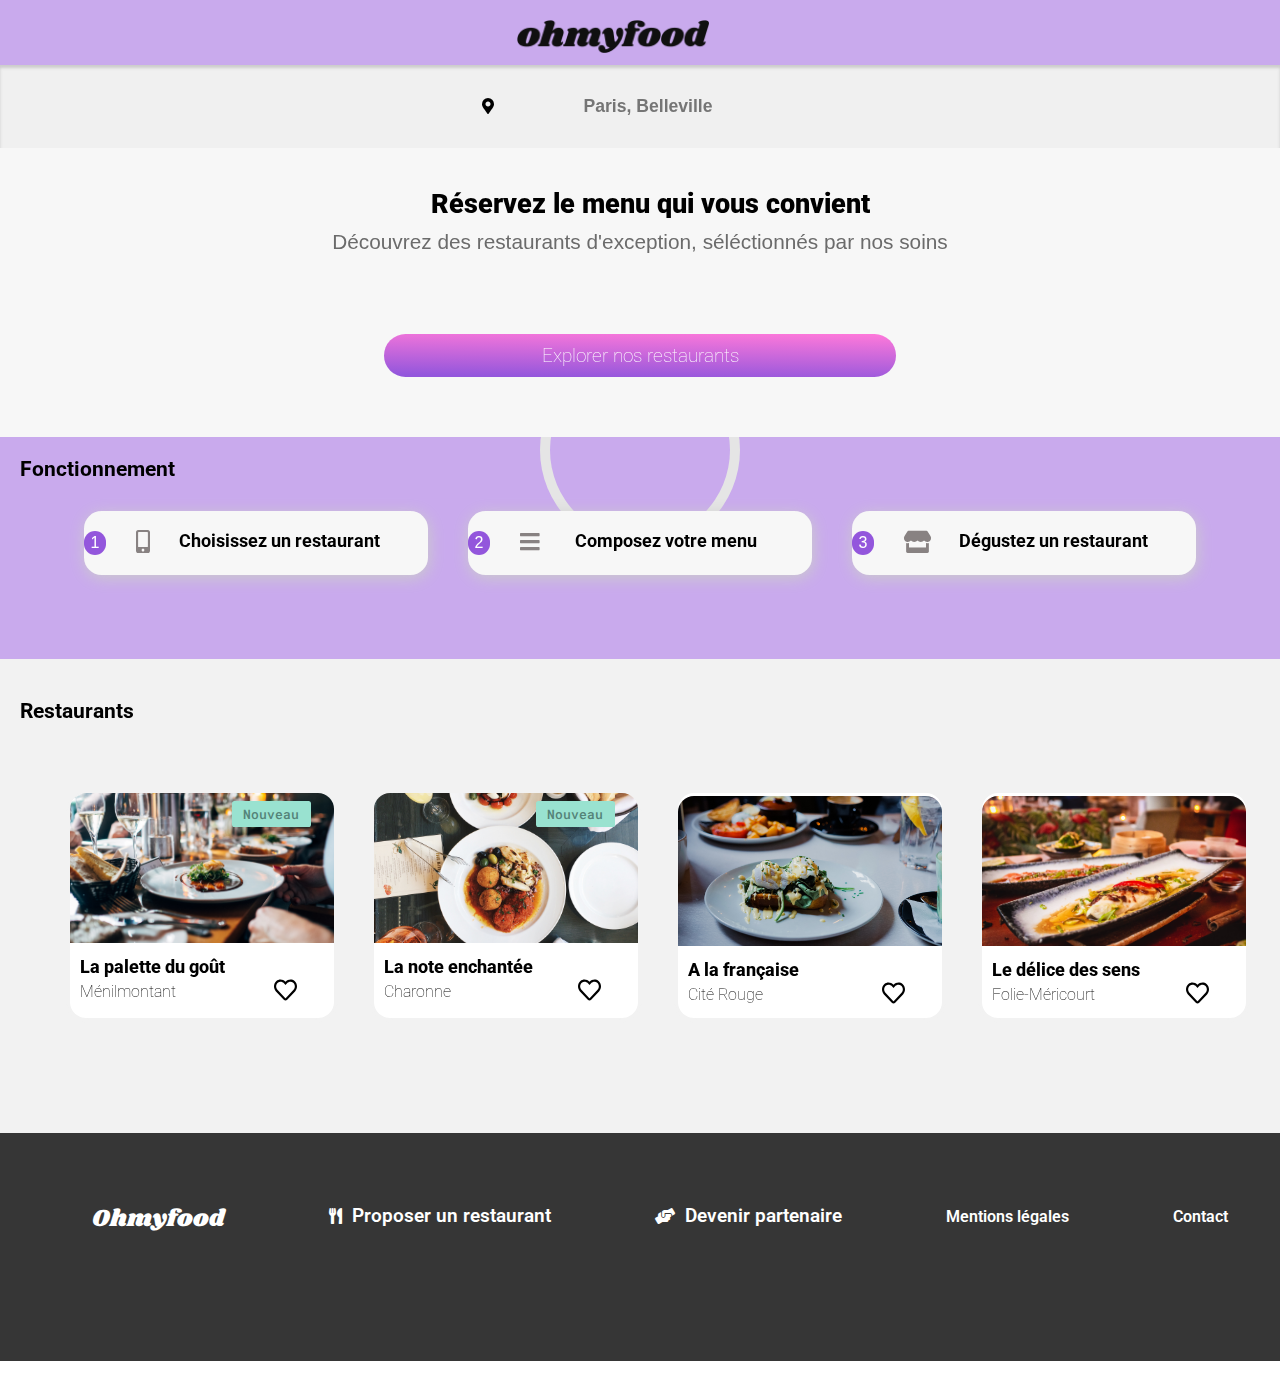
<file: index.html>
<!DOCTYPE html>
<html lang="fr">
<head>
    <meta charset="utf-8">
    <link rel="stylesheet" type="text/css" href="assets/styles/style.css">
    <link rel="stylesheet" href="https://cdnjs.cloudflare.com/ajax/libs/font-awesome/5.9.0/css/all.min.css">
    <link rel="preconnect" href="https://fonts.googleapis.com">
    <link rel="preconnect" href="https://fonts.gstatic.com" crossorigin>
    <meta name="viewport" content="width=device-width,initial-scale=1.0">
    <link href="https://fonts.googleapis.com/css2?family=Roboto+Mono:ital,wght@0,100;0,200;0,300;0,400;0,500;0,600;0,700;1,100;1,200;1,300;1,400;1,500;1,600;1,700&display=swap" rel="stylesheet">
    <link rel="preconnect" href="https://fonts.googleapis.com">
    <link rel="preconnect" href="https://fonts.gstatic.com" crossorigin>
    <link rel="preconnect" href="https://fonts.googleapis.com">
<link rel="preconnect" href="https://fonts.gstatic.com" crossorigin>
<link href="https://fonts.googleapis.com/css2?family=Roboto+Mono:ital,wght@0,100;0,200;0,300;0,400;0,500;0,600;0,700;1,100;1,200;1,300;1,400;1,500;1,600;1,700&family=Roboto:wght@400;700&family=Shrikhand&display=swap" rel="stylesheet">
<title>Page d'acceuil - Réservez le menu qui vous convient</title>
</head>

<body>
    <div class="loader"><div class="spin"></div></div>
    <div class="container">
        <header>
            <a href="index.html"><img id="logo" src="assets/img/logo/ohmyfood.png" alt="logo"></a>
            <form id="localisation">
                <i class="fa fa-map-marker-alt" aria-hidden="true"></i>
                <input class="localisation" name="saisie" type="text" placeholder="Paris, Belleville">
            </form>
        </header>

        <main>
            <section class="section-header">
                <h2>Réservez le menu qui vous convient</h2>
                    <h3>Découvrez des restaurants d'exception, séléctionnés par nos soins</h3>
            <div id="search">
                    <p class="button"><a href="#section-main">Explorer nos restaurants</a></p>

            </div>
            </section>
            <aside>
                        <h4>Fonctionnement</h4>
                <div id="container-etape">
                    <ol>
                        <li><i class="fas fa-mobile-alt"></i><a href="#section-main">Choisissez un restaurant</a></li>
                        <li><i class="fas fa-bars"></i><a href="#">Composez votre menu</a></li>
                        <li><i class="fas fa-store"></i><a href="#">Dégustez un restaurant</a></li>
                    </ol>
                </div>
            </aside>
            <section id="section-main">
                        <h4>Restaurants</h4>
                        <div class="contain-art">
                    <article>
                        <figure>
                            <a href="pages/la-palette-du-gout.html">
                                <img class="resto" src="assets/img/restaurants/la-palette-du-gout.jpg" alt="Restaurant-La palette du goût">
                            </a>
                            <figcaption>
                                    <a href="pages/la-palette-du-gout.html">
                                        <h5>La palette du goût</h5>
                                    </a>
                                    <div class="bloc">
                                        <p>Ménilmontant</p>
                                        <img class="heart-regular" src="assets/img/heart-regular.svg" alt="heart-regular">
                                        <img class="heart-solid" src="assets/img/heart-solid.svg" alt="heart-solid">
                                    </div>
                            </figcaption>
                        </figure>
                        <p class="new">Nouveau</p>
                    </article>
                    <article>
                        <figure>
                            <a href="pages/la-note-enchantee.html">
                                <img class="resto" src="assets/img/restaurants/la-note-enchantee.jpg" alt="Restaurant-La note enchantée">
                            </a>
                                <figcaption>
                                    <a href="pages/la-note-enchantee.html">
                                        <h5>La note enchantée</h5>
                                    </a>
                                    <div class="bloc">
                                        <p>Charonne</p>
                                        <img class="heart-regular" src="assets/img/heart-regular.svg" alt="heart-regular">
                                        <img class="heart-solid" src="assets/img/heart-solid.svg" alt="heart-solid">
                                    </div>
                                </figcaption>

                        </figure>
                        <p class="new">Nouveau</p>
                    </article>
                    <article>
                        <figure>
                        <a href="pages/a-la-francaise.html">
                            <img class="resto" src="assets/img/restaurants/a-la-francaise.jpg" alt="restaurant-A la française">
                        </a>
                            <figcaption>
                                <a href="pages/a-la-francaise.html">
                                    <h5>A la française</h5>
                                </a>
                                <div class="bloc">
                                    <p>Cité Rouge</p>
                                    <img class="heart-regular" src="assets/img/heart-regular.svg" alt="heart-regular">
                                    <img class="heart-solid" src="assets/img/heart-solid.svg" alt="heart-solid">
                                </div>
                        </figcaption>
                        </figure>
                    </article>
                    <article>
                    <figure>
                        <a href="pages/le-delice-des-sens.html">
                            <img class="resto" src="assets/img/restaurants/le-delice-des-sens.jpg" alt="restaurant-Le délice des sens">
                        </a>
                            <figcaption>
                                <a href="pages/le-delice-des-sens.html">
                                    <h5>Le délice des sens</h5>
                                </a>
                                <div class="bloc">
                                    <p>Folie-Méricourt</p>
                                    <img class="heart-regular" src="assets/img/heart-regular.svg" alt="heart-regular">
                                    <img class="heart-solid" src="assets/img/heart-solid.svg" alt="heart-solid">
                                </div>
                            </figcaption>
                    </figure>
                </article>
                </div>
            </section>
        </main>
        <footer class="footer_acceuil">
            <nav class="menu">
                <ul>
                    <li>
                        <a class="ohmyfood" href="index.html"><h1>Ohmyfood</h1></a>
                    </li>
                    <li><i class="fas fa-utensils"><a href="#section-main">Proposer un restaurant</a></i></li>
                    <li><i class="fas fa-hands-helping"><a href="#">Devenir partenaire</a></i></li>
                    <li><a class="mention" href="#">Mentions légales</a></li>
                    <li><a class="contact" href="mailto:contact@ohmyfood.com?subject=Questions">Contact</a></li>
                </ul>
            </nav>
        </footer>
    </div>
    
</body>

</html>
</file>
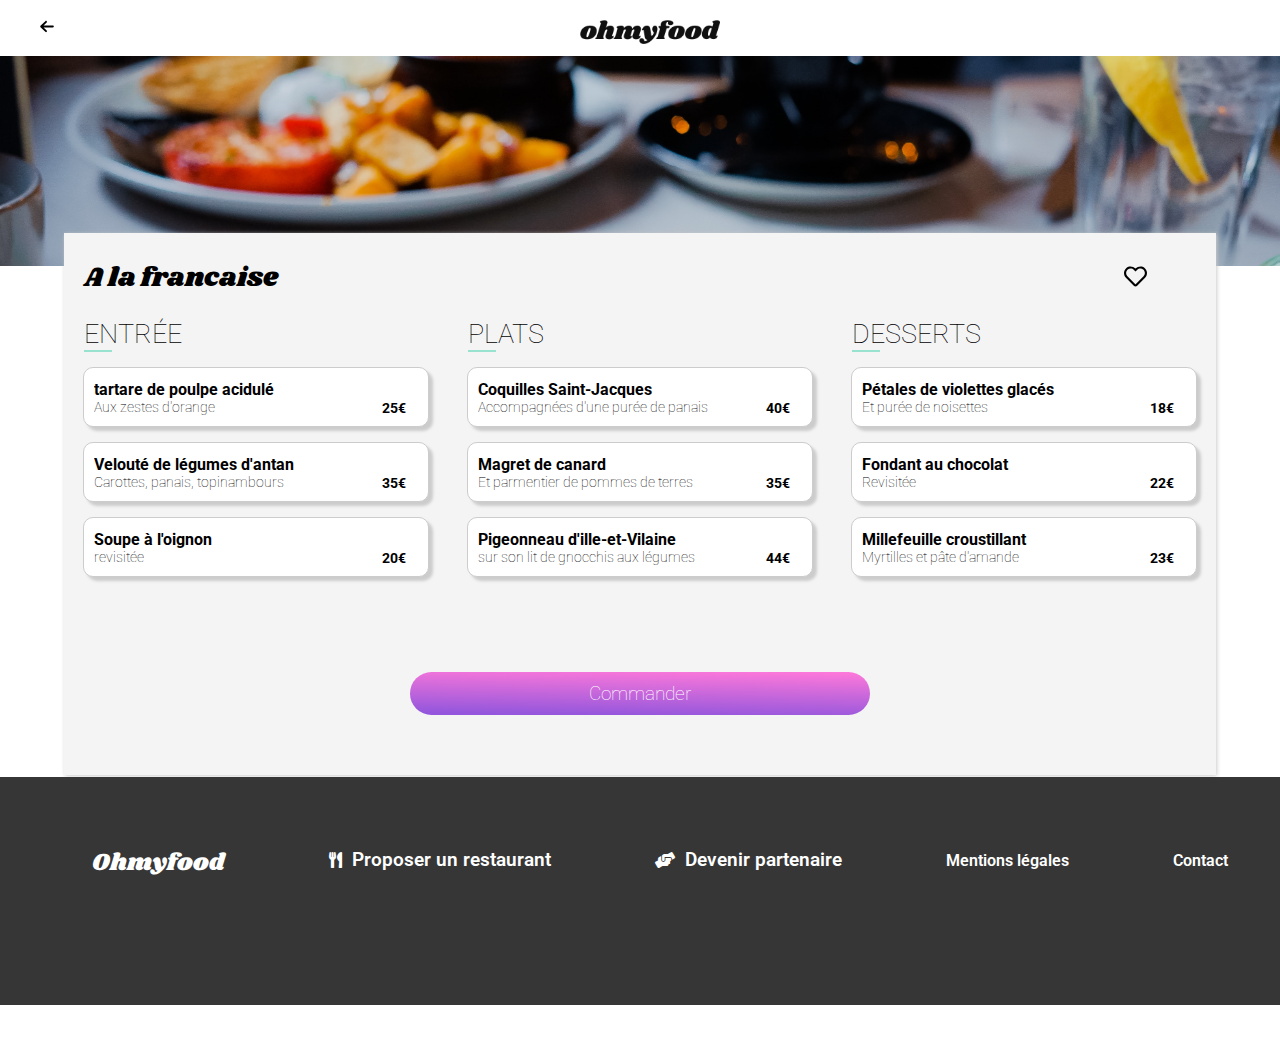
<file: pages/a-la-francaise.html>
<!DOCTYPE html>
<html lang="fr">

<head>
    <meta charset="utf-8">
    <link rel="stylesheet" type="text/css" href="../assets/styles/style.css">
    <link rel="stylesheet" href="https://cdnjs.cloudflare.com/ajax/libs/font-awesome/5.9.0/css/all.min.css">
    <meta name="viewport" content="width=device-width,initial-scale=1.0">
    <link href="https://fonts.googleapis.com/css2?family=Roboto+Mono:ital,wght@0,100;0,200;0,300;0,400;0,500;0,600;0,700;1,100;1,200;1,300;1,400;1,500;1,600;1,700&display=swap" rel="stylesheet">
    <link rel="preconnect" href="https://fonts.googleapis.com">
    <link rel="preconnect" href="https://fonts.gstatic.com" crossorigin>
    <link rel="preconnect" href="https://fonts.googleapis.com">
<link rel="preconnect" href="https://fonts.gstatic.com" crossorigin>
<link href="https://fonts.googleapis.com/css2?family=Roboto+Mono:ital,wght@0,100;0,200;0,300;0,400;0,500;0,600;0,700;1,100;1,200;1,300;1,400;1,500;1,600;1,700&family=Roboto:wght@400;700&family=Shrikhand&display=swap" rel="stylesheet">
<title>Page d'acceuil - Réservez le menu qui vous convient</title>
</head>

<body>
    <div class="container">

    <header class="header-menu">
        <div class="entete">
            <a href="../index.html"><img class=return src="../assets/img/arrow-left-solid.svg" alt="return"></a>
            <a href="../index.html"><img id="logo" src="../assets/img/logo/ohmyfood.png" alt="logo"></a>
        </div>
            <img class="img-bandeau" src="../assets/img/restaurants/a-la-francaise.jpg" alt="Restaurant A la francaise">
    </header>

    <main class="main-menu">
        <header class="aside_title">
            <h2>A la francaise</h2>
            <div class="coeur">
                <img class="heart-regular" src="../assets/img/heart-regular.svg" alt="heart-regular">
                <img class="heart-solid" src="../assets/img/heart-solid.svg" alt="heart-solid">
            </div>
        </header>
        <div class="recette">
            <section class="entrees">
            <h2>Entrée</h2>
            <div class="demitrait_dessous"><hr></div>
                <div class="contenu">
                    <div class="description">
                        <div class="content">  
                            <h3>tartare de poulpe acidulé</h3>
                            <p>Aux zestes d'orange</p>
                        </div>
                        <div class="price">
                            <p><strong>25€</strong></p>
                        </div>
                        <div class="container_ok">
                            <button type="button" class="slide_in"><i class="fas fa-check-circle"></i></button> 
                        </div>
                    </div>  
                    
                    <div class="description">
                        <div class="content">
                            <h3>Velouté de légumes d'antan</h3>
                            <p>Carottes, panais, topinambours</p>
                        </div>
                        <div class="price">
                            <p><strong>35€</strong></p>
                        </div>
                        <div class="container_ok">
                            <button type="button" class="slide_in"><i class="fas fa-check-circle"></i></button> 
                        </div>
                    </div>

                    <div class="description">
                        <div class="content">
                            <h3>Soupe à l'oignon</h3>
                            <p>revisitée</p>
                        </div>
                        <div class="price">
                            <p><strong>20€</strong></p>
                        </div>
                        <div class="container_ok">
                            <button type="button" class="slide_in"><i class="fas fa-check-circle"></i></button> 
                        </div>
                    </div>

                </div>
            </section>
            <section class="plats">
            <h2>Plats</h2>
            <div class="demitrait_dessous"><hr></div>
                <div class="contenu">

                    <div class="description">
                        <div class="content">
                            <h3 class="plat1">Coquilles Saint-Jacques</h3>
                            <p>Accompagnées d'une purée de panais</p>
                        </div>
                        <div class="price">
                            <p><strong>40€</strong></p>
                        </div>
                        <div class="container_ok">
                            <button type="button" class="slide_in"><i class="fas fa-check-circle"></i></button> 
                        </div>
                    </div>
                    <div class="description">
                        <div class="content">
                            <h3>Magret de canard</h3>
                            <p>Et parmentier de pommes de terres</p>
                        </div>
                        <div class="price">
                        <p><strong>35€</strong></p>
                        </div>
                        <div class="container_ok">
                            <button type="button" class="slide_in"><i class="fas fa-check-circle"></i></button> 
                        </div>
                    </div>
                    <div class="description">
                        <div class="content">
                            <h3>Pigeonneau d'ille-et-Vilaine</h3>
                            <p>sur son lit de gnocchis aux légumes</p>
                        </div>
                        <div class="price">
                            <p><strong>44€</strong></p>
                        </div>
                        <div class="container_ok">
                            <button type="button" class="slide_in"><i class="fas fa-check-circle"></i></button> 
                        </div>
                    </div>

                </div>
            </section>
            <section class="desserts">
            <h2>Desserts</h2>
            <div class="demitrait_dessous"><hr></div>
                <div class="contenu">
                    <div class="description">
                        <div class="content">
                            <h3 class="dessert1">Pétales de violettes glacés</h3>
                            <p>Et purée de noisettes</p>
                        </div>
                        <div class="price">
                            <p><strong>18€</strong></p>
                        </div>
                        <div class="container_ok">
                            <button type="button" class="slide_in"><i class="fas fa-check-circle"></i></button> 
                        </div>
                    </div>
                    <div class="description">
                        <div class="content">
                            <h3>Fondant au chocolat</h3>
                            <p>Revisitée</p>
                        </div>
                        <div class="price">
                            <p><strong>22€</strong></p>
                        </div>
                        <div class="container_ok">
                            <button type="button" class="slide_in"><i class="fas fa-check-circle"></i></button> 
                        </div>
                    </div>
                    <div class="description">
                        <div class="content">
                            <h3>Millefeuille croustillant</h3>
                            <p>Myrtilles et pâte d'amande</p>
                        </div>
                        <div class="price">
                            <p><strong>23€</strong></p>
                        </div>
                        <div class="container_ok">
                            <button type="button" class="slide_in"><i class="fas fa-check-circle"></i></button> 
                        </div>
                    </div>
                </div>
            </section>
        </div>
        <p class="button"><a href="#">Commander</a></p>
    </main>

    <footer>
        <nav class="menu">
            <ul>
                <li>
                    <a class="ohmyfood" href="../index.html"><h1>Ohmyfood</h1></a>
                </li>
                <li><i class="fas fa-utensils"><a href="#section-main">Proposer un restaurant</a></i></li>
                <li><i class="fas fa-hands-helping"><a href="#">Devenir partenaire</a></i></li>
                <li><a class="mention" href="#">Mentions légales</a></li>
                <li><a class="contact" href="mailto:contact@ohmyfood.com?subject=Questions">Contact</a></li>
            </ul>
        </nav>
    </footer>
</div>

</body>

</html>
</file>
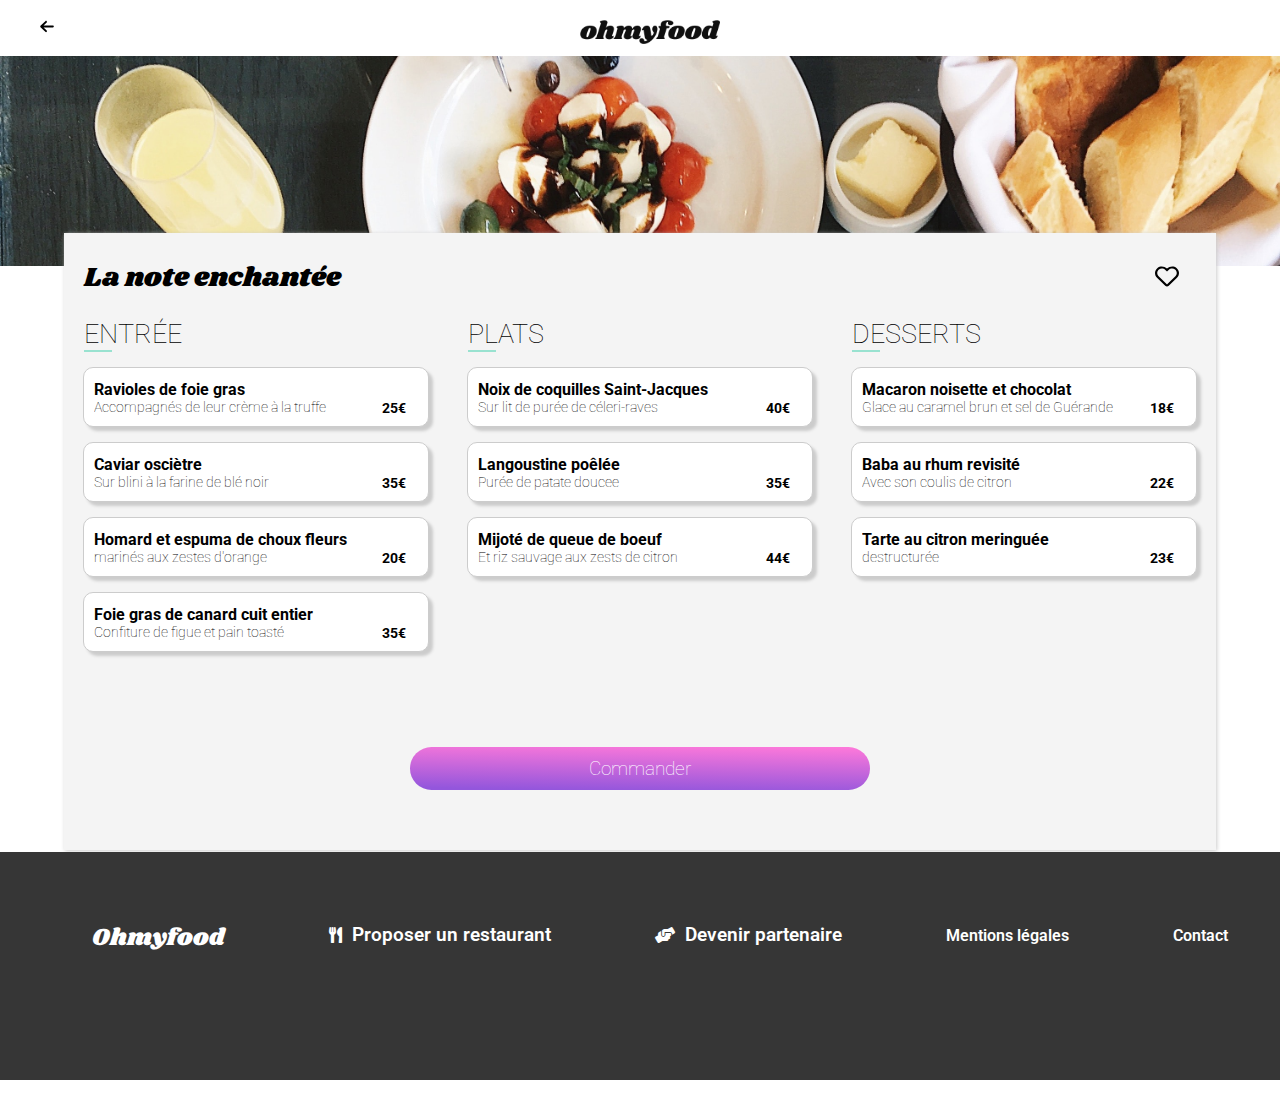
<file: pages/la-note-enchantee.html>
<!DOCTYPE html>
<html lang="fr">

<head>
    <meta charset="utf-8">
    <link rel="stylesheet" type="text/css" href="../assets/styles/style.css">
    <link rel="stylesheet" href="https://cdnjs.cloudflare.com/ajax/libs/font-awesome/5.9.0/css/all.min.css">
    <meta name="viewport" content="width=device-width,initial-scale=1.0">
    <link href="https://fonts.googleapis.com/css2?family=Roboto+Mono:ital,wght@0,100;0,200;0,300;0,400;0,500;0,600;0,700;1,100;1,200;1,300;1,400;1,500;1,600;1,700&display=swap" rel="stylesheet">
    <link rel="preconnect" href="https://fonts.googleapis.com">
    <link rel="preconnect" href="https://fonts.gstatic.com" crossorigin>
    <link rel="preconnect" href="https://fonts.googleapis.com">
<link rel="preconnect" href="https://fonts.gstatic.com" crossorigin>
<link href="https://fonts.googleapis.com/css2?family=Roboto+Mono:ital,wght@0,100;0,200;0,300;0,400;0,500;0,600;0,700;1,100;1,200;1,300;1,400;1,500;1,600;1,700&family=Roboto:wght@400;700&family=Shrikhand&display=swap" rel="stylesheet">
<title>Page d'acceuil - Réservez le menu qui vous convient</title>
</head>

<body>
    <div class="container">
    <header class="header-menu">
        <div class="entete">
            <a href="../index.html"><img class=return src="../assets/img/arrow-left-solid.svg" alt="return"></a>
            <a href="../index.html"><img id="logo" src="../assets/img/logo/ohmyfood.png" alt="logo"></a>
        </div>
            <img class="img-bandeau" src="../assets/img/restaurants/la-note-enchantee.jpg" alt="Restaurant La note enchantée">
    </header>

    <main class="main-menu">
        <header class="aside_title">
            <h2>La note enchantée</h2>
            <div class="coeur">
                <img class="heart-regular" src="../assets/img/heart-regular.svg" alt="heart-regular">
                <img class="heart-solid" src="../assets/img/heart-solid.svg" alt="heart-solid">
            </div> 
        </header>
        <div class="recette">
            <section class="entrees">
            <h2>Entrée</h2>
            <div class="demitrait_dessous"><hr></div>
            <div class="contenu">
                    <div class="description">
                        <div class="content">
                            <h3 class="entree1">Ravioles de foie gras</h3>
                            <p>Accompagnés de leur crème à la truffe</p>
                        </div>
                        <div class="price">
                        <p><strong>25€</strong></p>
                        </div>
                        <div class="container_ok">
                            <button type="button" class="slide_in"><i class="fas fa-check-circle"></i></button> 
                        </div>
                    </div>
                    <div class="description">
                        <div class="content">
                            <h3>Caviar osciètre</h3>
                            <p>Sur blini à la farine de blé noir</p>
                        </div>
                        <div class="price">
                            <p><strong>35€</strong></p>
                        </div>
                        <div class="container_ok">
                            <button type="button" class="slide_in"><i class="fas fa-check-circle"></i></button> 
                        </div>
                    </div>
                    <div class="description">
                        <div class="content">
                            <h3>Homard et espuma de choux fleurs</h3>
                            <p>marinés aux zestes d'orange</p>
                        </div>
                        <div class="price">
                            <p><strong>20€</strong></p>
                        </div>
                        <div class="container_ok">
                            <button type="button" class="slide_in"><i class="fas fa-check-circle"></i></button> 
                        </div>
                    </div>
                    <div class="description">
                        <div class="content">
                            <h3>Foie gras de canard cuit entier</h3>
                            <p>Confiture de figue et pain toasté</p>
                        </div>
                        <div class="price">
                            <p><strong>35€</strong></p>
                        </div>
                        <div class="container_ok">
                            <button type="button" class="slide_in"><i class="fas fa-check-circle"></i></button> 
                        </div>
                    </div>
            </div>
            </section>
            <section class="plats">
            <h2>Plats</h2>
            <div class="demitrait_dessous"><hr></div>
            <div class="contenu">
                    <div class="description">
                        <div class="content">
                            <h3 class="plat1">Noix de coquilles Saint-Jacques</h3>
                            <p>Sur lit de purée de céleri-raves</p>
                        </div>
                        <div class="price">
                            <p><strong>40€</strong></p>
                        </div>
                        <div class="container_ok">
                            <button type="button" class="slide_in"><i class="fas fa-check-circle"></i></button> 
                        </div>
                    </div>
                    <div class="description">
                        <div class="content">
                            <h3>Langoustine poêlée</h3>
                            <p>Purée de patate doucee</p>
                        </div>
                        <div class="price">
                            <p><strong>35€</strong></p>
                        </div>
                        <div class="container_ok">
                            <button type="button" class="slide_in"><i class="fas fa-check-circle"></i></button> 
                        </div>
                    </div>
                    <div class="description">
                        <div class="content">
                            <h3>Mijoté de queue de boeuf</h3>
                            <p>Et riz sauvage aux zests de citron</p>
                        </div>
                        <div class="price">
                            <p><strong>44€</strong></p>
                        </div>
                        <div class="container_ok">
                            <button type="button" class="slide_in"><i class="fas fa-check-circle"></i></button> 
                        </div>
                    </div>
            </div>
            </section>
            <section class="desserts">
            <h2>Desserts</h2>
            <div class="demitrait_dessous"><hr></div>
            <div class="contenu">
                        <div class="description">
                            <div class="content">
                            <h3 class="dessert1">Macaron noisette et chocolat</h3>
                            <p>Glace au caramel brun et sel de Guérande</p>
                            </div>
                            <div class="price">
                            <p><strong>18€</strong></p>
                            </div>
                            <div class="container_ok">
                            <button type="button" class="slide_in"><i class="fas fa-check-circle"></i></button> 
                            </div>
                        </div>
                        <div class="description">
                            <div class="content">
                                <h3>Baba au rhum revisité</h3>
                                <p>Avec son coulis de citron</p>
                            </div>
                            <div class="price">
                                <p><strong>22€</strong></p>
                            </div>
                            <div class="container_ok">
                                <button type="button" class="slide_in"><i class="fas fa-check-circle"></i></button> 
                            </div>
                        </div>
                        <div class="description">
                            <div class="content">
                                <h3>Tarte au citron meringuée</h3>
                                <p>destructurée</p>
                            </div>
                            <div class="price">
                                <p><strong>23€</strong></p>
                            </div>
                            <div class="container_ok">
                                <button type="button" class="slide_in"><i class="fas fa-check-circle"></i></button> 
                            </div>
                        </div>
            </div>
            </section>
        </div>
        <p class="button"><a href="#">Commander</a></p>
    </main>

    <footer>
        <nav class="menu">
            <ul>
                <li>
                    <a class="ohmyfood" href="../index.html"><h1>Ohmyfood</h1></a>
                </li>
                <li><i class="fas fa-utensils"><a href="#section-main">Proposer un restaurant</a></i></li>
                <li><i class="fas fa-hands-helping"><a href="#">Devenir partenaire</a></i></li>
                <li><a class="mention" href="#">Mentions légales</a></li>
                <li><a class="contact" href="mailto:contact@ohmyfood.com?subject=Questions">Contact</a></li>
            </ul>
        </nav>
    </footer>
    </div>
</body>
</html>
</file>
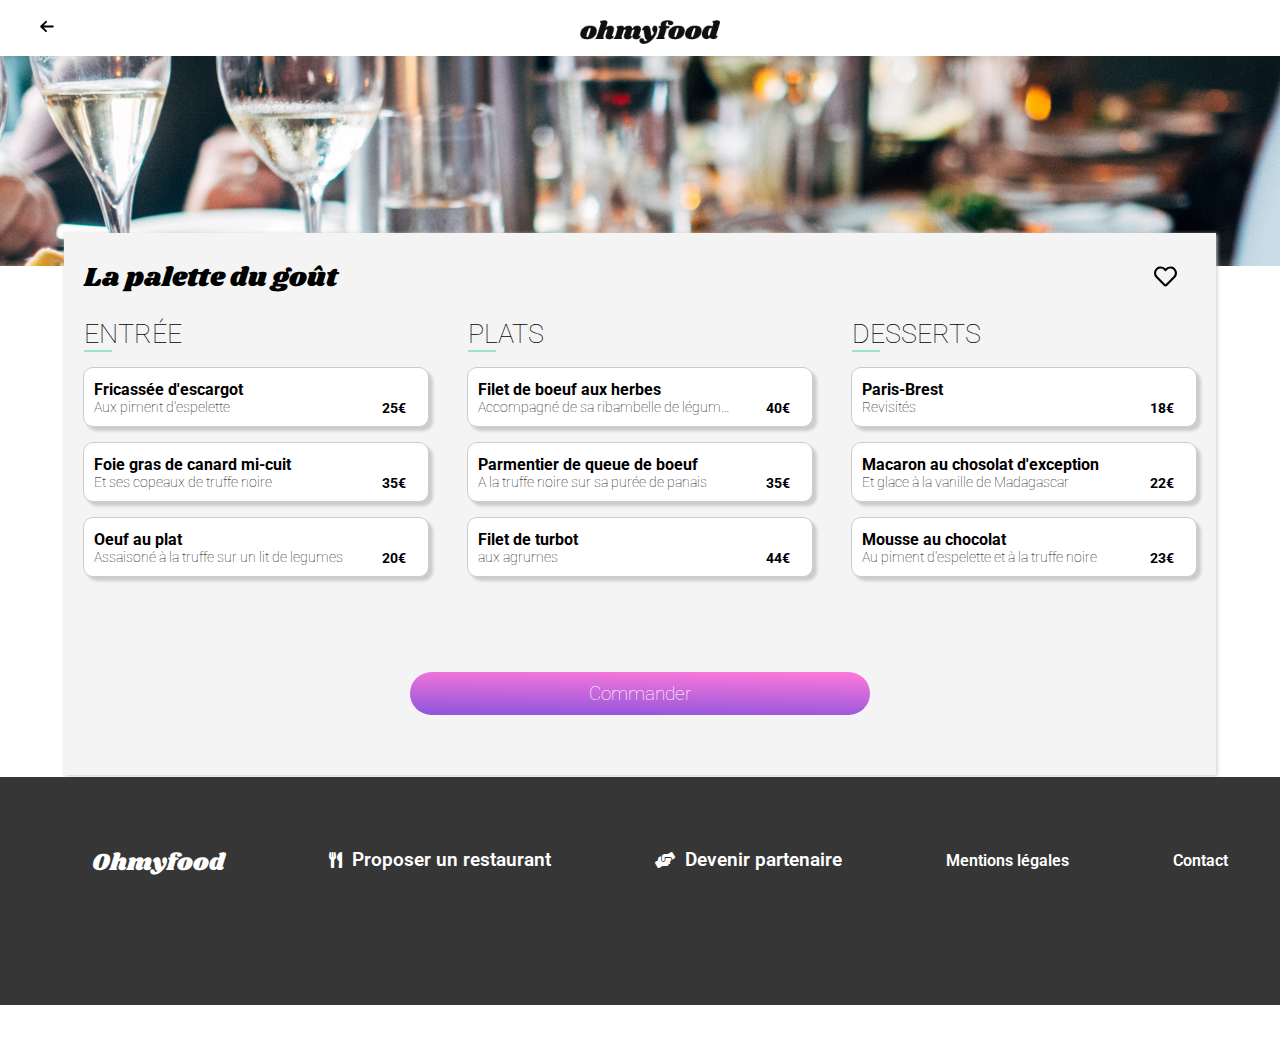
<file: pages/la-palette-du-gout.html>
<!DOCTYPE html>
<html lang="fr">

<head>
    <meta charset="utf-8">
    <link rel="stylesheet" type="text/css" href="../assets/styles/style.css">
    <link rel="stylesheet" href="https://cdnjs.cloudflare.com/ajax/libs/font-awesome/5.9.0/css/all.min.css">
    <meta name="viewport" content="width=device-width,initial-scale=1.0">
    <link href="https://fonts.googleapis.com/css2?family=Roboto+Mono:ital,wght@0,100;0,200;0,300;0,400;0,500;0,600;0,700;1,100;1,200;1,300;1,400;1,500;1,600;1,700&display=swap" rel="stylesheet">
    <link rel="preconnect" href="https://fonts.googleapis.com">
    <link rel="preconnect" href="https://fonts.gstatic.com" crossorigin>
    <link rel="preconnect" href="https://fonts.googleapis.com">
<link rel="preconnect" href="https://fonts.gstatic.com" crossorigin>
<link href="https://fonts.googleapis.com/css2?family=Roboto+Mono:ital,wght@0,100;0,200;0,300;0,400;0,500;0,600;0,700;1,100;1,200;1,300;1,400;1,500;1,600;1,700&family=Roboto:wght@400;700&family=Shrikhand&display=swap" rel="stylesheet">
<title>Page d'acceuil - Réservez le menu qui vous convient</title>
</head>

<body>
    <div class="container">
    <header class="header-menu">
        <div class="entete">
            <a href="../index.html"><img class=return src="../assets/img/arrow-left-solid.svg" alt="return"></a>
            <a href="../index.html"><img id="logo" src="../assets/img/logo/ohmyfood.png" alt="logo"></a>
        </div>
            <img class="img-bandeau" src="../assets/img/restaurants/la-palette-du-gout.jpg" alt="Restaurant La palette du goût">
    </header>

    <main class="main-menu">
        <header class="aside_title">
            <h2>La palette du goût</h2>
            <div class="coeur">
                <img class="heart-regular" src="../assets/img/heart-regular.svg" alt="heart-regular">
                <img class="heart-solid" src="../assets/img/heart-solid.svg" alt="heart-solid">
            </div>
        </header>
        <div class="recette">
            <section class="entrees">
            <h2>Entrée</h2>
            <div class="demitrait_dessous"><hr></div>
            <div class="contenu">
                    <div class="description">
                        <div class="content">
                            <h3 class="entree1">Fricassée d'escargot</h3>
                            <p>Aux piment d'espelette</p>
                        </div>
                        <div class="price">
                            <p><strong>25€</strong></p>
                        </div>
                        <div class="container_ok">
                            <button type="button" class="slide_in"><i class="fas fa-check-circle"></i></button> 
                        </div>
                    </div>
                    <div class="description">
                        <div class="content">
                            <h3>Foie gras de canard mi-cuit</h3>
                            <p>Et ses copeaux de truffe noire</p>
                        </div>
                        <div class="price">
                            <p><strong>35€</strong></p>
                        </div>
                        <div class="container_ok">
                            <button type="button" class="slide_in"><i class="fas fa-check-circle"></i></button> 
                        </div>
                    </div>
                    <div class="description">
                        <div class="content">
                            <h3>Oeuf au plat</h3>
                            <p>Assaisoné à la truffe sur un lit de legumes</p>
                        </div>
                        <div class="price">
                            <p><strong>20€</strong></p>
                        </div>
                        <div class="container_ok">
                            <button type="button" class="slide_in"><i class="fas fa-check-circle"></i></button> 
                        </div>
                    </div>
            </div>
            </section>
            <section class="plats">
            <h2>Plats</h2>
            <div class="demitrait_dessous"><hr></div>
            <div class="contenu">
                    <div class="description">
                        <div class="content">
                            <h3 class="plat1">Filet de boeuf aux herbes</h3>
                            <p>Accompagné de sa ribambelle de légumes</p>
                        </div>
                        <div class="price">
                            <p><strong>40€</strong></p>
                        </div>
                        <div class="container_ok">
                            <button type="button" class="slide_in"><i class="fas fa-check-circle"></i></button> 
                        </div>
                    </div>
                    <div class="description">
                        <div class="content">
                            <h3>Parmentier de queue de boeuf</h3>
                            <p>A la truffe noire sur sa purée de panais</p>
                        </div>
                        <div class="price">
                            <p><strong>35€</strong></p>
                        </div>
                        <div class="container_ok">
                            <button type="button" class="slide_in"><i class="fas fa-check-circle"></i></button> 
                        </div>
                    </div>
                    <div class="description">
                        <div class="content">
                            <h3>Filet de turbot</h3>
                            <p>aux agrumes</p>
                        </div>
                        <div class="price">
                            <p><strong>44€</strong></p>
                        </div>
                        <div class="container_ok">
                            <button type="button" class="slide_in"><i class="fas fa-check-circle"></i></button> 
                        </div>
                    </div>
            </div>
            </section>
            <section class="desserts">
            <h2>Desserts</h2>
            <div class="demitrait_dessous"><hr></div>
            <div class="contenu">
                    <div class="description">
                        <div class="content">
                            <h3 class="dessert1">Paris-Brest</h3>
                            <p>Revisités</p>
                        </div>
                        <div class="price">
                            <p><strong>18€</strong></p>
                        </div>
                        <div class="container_ok">
                            <button type="button" class="slide_in"><i class="fas fa-check-circle"></i></button> 
                        </div>
                    </div>
                    <div class="description">
                        <div class="content">
                            <h3>Macaron au chosolat d'exception</h3>
                            <p>Et glace à la vanille de Madagascar</p>
                        </div>
                        <div class="price">
                            <p><strong>22€</strong></p>
                        </div>
                        <div class="container_ok">
                            <button type="button" class="slide_in"><i class="fas fa-check-circle"></i></button> 
                        </div>
                    </div>
                    <div class="description">
                        <div class="content">
                            <h3>Mousse au chocolat</h3>
                            <p>Au piment d'espelette et à la truffe noire</p>
                        </div>
                        <div class="price">
                            <p><strong>23€</strong></p>
                        </div>
                        <div class="container_ok">
                            <button type="button" class="slide_in"><i class="fas fa-check-circle"></i></button> 
                        </div>
                    </div>
            </div>
            </section>
        </div>
        <p class="button"><a href="#">Commander</a></p>
    </main>

    <footer>
        <nav class="menu">
            <ul>
                <li>
                    <a class="ohmyfood" href="../index.html"><h1>Ohmyfood</h1></a>
                </li>
                <li><i class="fas fa-utensils"><a href="#section-main">Proposer un restaurant</a></i></li>
                <li><i class="fas fa-hands-helping"><a href="#">Devenir partenaire</a></i></li>
                <li><a class="mention" href="#">Mentions légales</a></li>
                <li><a class="contact" href="mailto:contact@ohmyfood.com?subject=Questions">Contact</a></li>
            </ul>
        </nav>
    </footer>
    </div>
</body>

</html>
</file>
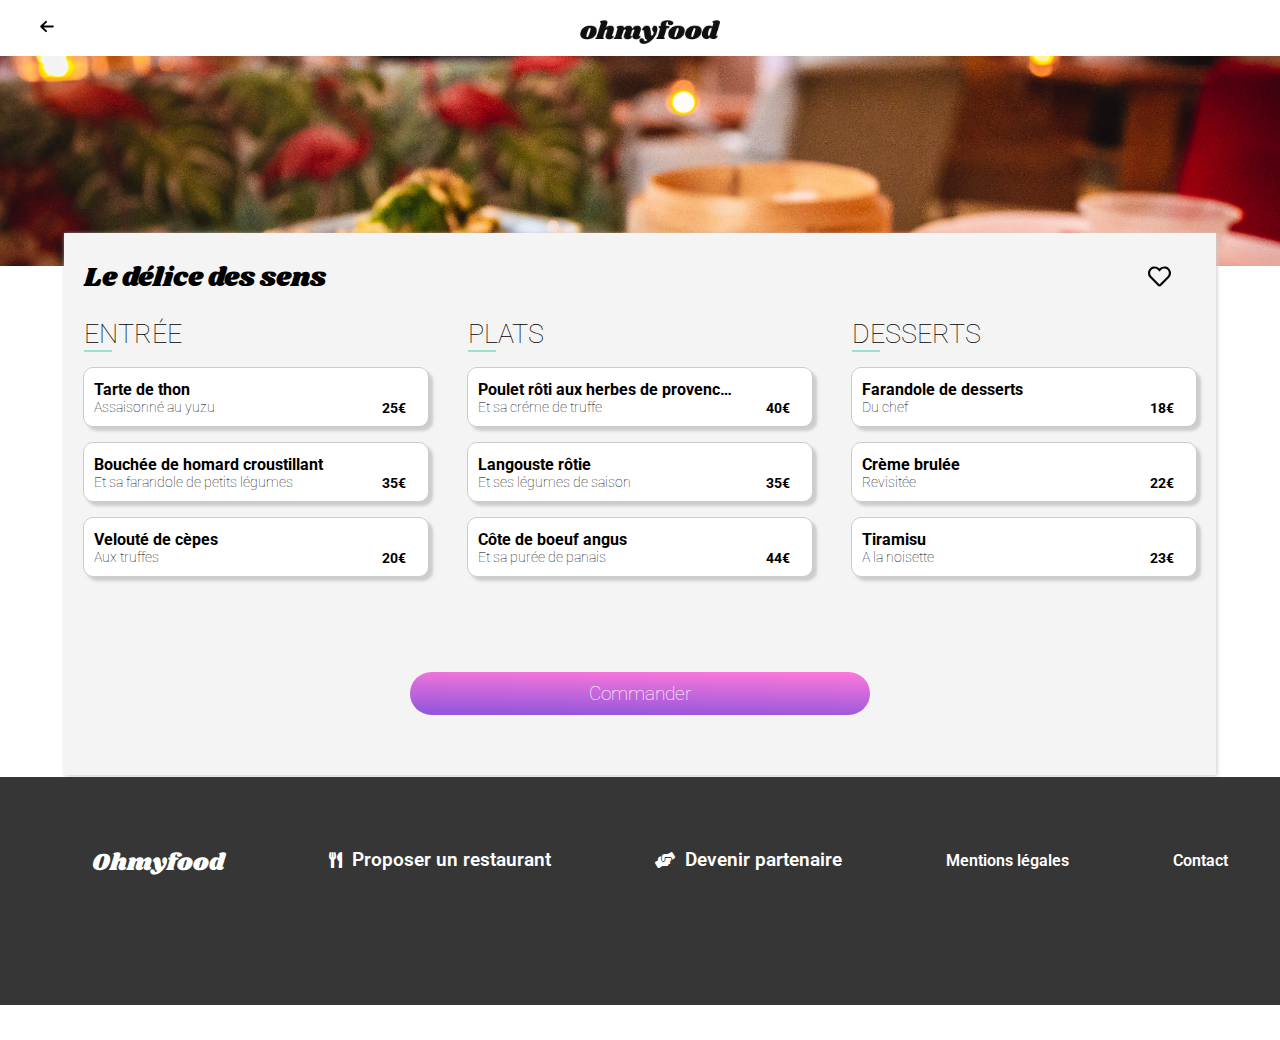
<file: pages/le-delice-des-sens.html>
<!DOCTYPE html>
<html lang="fr">

<head>
    <meta charset="utf-8">
    <link rel="stylesheet" type="text/css" href="../assets/styles/style.css">
    <link rel="stylesheet" href="https://cdnjs.cloudflare.com/ajax/libs/font-awesome/5.9.0/css/all.min.css">
    <meta name="viewport" content="width=device-width,initial-scale=1.0">
    <link href="https://fonts.googleapis.com/css2?family=Roboto+Mono:ital,wght@0,100;0,200;0,300;0,400;0,500;0,600;0,700;1,100;1,200;1,300;1,400;1,500;1,600;1,700&display=swap" rel="stylesheet">
    <link rel="preconnect" href="https://fonts.googleapis.com">
    <link rel="preconnect" href="https://fonts.gstatic.com" crossorigin>
    <link rel="preconnect" href="https://fonts.googleapis.com">
<link rel="preconnect" href="https://fonts.gstatic.com" crossorigin>
<link href="https://fonts.googleapis.com/css2?family=Roboto+Mono:ital,wght@0,100;0,200;0,300;0,400;0,500;0,600;0,700;1,100;1,200;1,300;1,400;1,500;1,600;1,700&family=Roboto:wght@400;700&family=Shrikhand&display=swap" rel="stylesheet">
<title>Page d'acceuil - Réservez le menu qui vous convient</title>
</head>

<body>
    <div class="container">
    <header class="header-menu">
        <div class="entete">
            <a href="../index.html"><img class=return src="../assets/img/arrow-left-solid.svg" alt="return"></a>
            <a href="../index.html"><img id="logo" src="../assets/img/logo/ohmyfood.png" alt="logo"></a>
        </div>
        <img class="img-bandeau" src="../assets/img/restaurants/le-delice-des-sens.jpg" alt="Restaurant Le délice des sens">
    </header>

    <main class="main-menu">
        <header class="aside_title">
            <h2>Le délice des sens</h2>
            <div class="coeur">
                <img class="heart-regular" src="../assets/img/heart-regular.svg" alt="heart-regular">
                <img class="heart-solid" src="../assets/img/heart-solid.svg" alt="heart-solid">
            </div>
        </header>
        <div class="recette">
            <section class="entrees">
            <h2>Entrée</h2>
            <div class="demitrait_dessous"><hr></div>
            <div class="contenu">
                    <div class="description">
                        <div class="content">
                            <h3 class="entree1">Tarte de thon</h3>
                            <p>Assaisonné au yuzu</p>
                        </div>
                        <div class="price">
                            <p><strong>25€</strong></p>
                        </div>
                        <div class="container_ok">
                            <button type="button" class="slide_in"><i class="fas fa-check-circle"></i></button> 
                        </div>
                    </div>
                    <div class="description">
                        <div class="content">
                            <h3>Bouchée de homard croustillant</h3>
                            <p>Et sa farandole de petits légumes</p>
                        </div>
                        <div class="price">
                            <p><strong>35€</strong></p>
                        </div>
                        <div class="container_ok">
                            <button type="button" class="slide_in"><i class="fas fa-check-circle"></i></button> 
                        </div>
                    </div>
                    <div class="description">
                        <div class="content">
                            <h3>Velouté de cèpes</h3>
                            <p>Aux truffes</p>
                        </div>
                        <div class="price">
                            <p><strong>20€</strong></p>
                        </div>
                        <div class="container_ok">
                            <button type="button" class="slide_in"><i class="fas fa-check-circle"></i></button> 
                        </div>
                    </div>
            </div>
            </section>
            <section class="plats">
            <h2>Plats</h2>
            <div class="demitrait_dessous"><hr></div>
            <div class="contenu">
                    <div class="description">
                        <div class="content">
                            <h3 class="plat1">Poulet rôti aux herbes de provences</h3>
                            <p>Et sa créme de truffe</p>
                        </div>
                        <div class="price">
                            <p><strong>40€</strong></p>
                        </div>
                        <div class="container_ok">
                            <button type="button" class="slide_in"><i class="fas fa-check-circle"></i></button> 
                        </div>
                    </div>
                    <div class="description">
                        <div class="content">
                            <h3>Langouste rôtie</h3>
                            <p>Et ses légumes de saison</p>
                        </div>
                        <div class="price">
                            <p><strong>35€</strong></p>
                        </div>
                        <div class="container_ok">
                            <button type="button" class="slide_in"><i class="fas fa-check-circle"></i></button> 
                        </div>
                    </div>
                    <div class="description">
                        <div class="content">
                            <h3>Côte de boeuf angus</h3>
                            <p>Et sa purée de panais</p>
                        </div>
                        <div class="price">
                            <p><strong>44€</strong></p>
                        </div>
                        <div class="container_ok">
                            <button type="button" class="slide_in"><i class="fas fa-check-circle"></i></button> 
                        </div>
                    </div>
            </div>
            </section>
            <section class="desserts">
            <h2>Desserts</h2>
            <div class="demitrait_dessous"><hr></div>
            <div class="contenu">
                    <div class="description">
                        <div class="content">
                            <h3 class="dessert1">Farandole de desserts</h3>
                            <p>Du chef</p>
                        </div>
                        <div class="price">
                            <p><strong>18€</strong></p>
                        </div>
                        <div class="container_ok">
                            <button type="button" class="slide_in"><i class="fas fa-check-circle"></i></button> 
                        </div>
                    </div>
                    <div class="description">
                        <div class="content">
                            <h3>Crème brulée</h3>
                            <p>Revisitée</p>
                        </div>
                        <div class="price">
                            <p><strong>22€</strong></p>
                        </div>
                        <div class="container_ok">
                            <button type="button" class="slide_in"><i class="fas fa-check-circle"></i></button> 
                        </div>
                    </div>
                    <div class="description">
                        <div class="content">
                            <h3>Tiramisu</h3>
                            <p>A la noisette</p>
                        </div>
                        <div class="price">
                            <p><strong>23€</strong></p>
                        </div>
                        <div class="container_ok">
                            <button type="button" class="slide_in"><i class="fas fa-check-circle"></i></button> 
                        </div>
                    </div>
            </div>
            </section>
         </div>
        <p class="button"><a href="#">Commander</a></p>
    </main>

    <footer>
        <nav class="menu">
            <ul>
                <li>
                    <a class="ohmyfood" href="../index.html"><h1>Ohmyfood</h1></a>
                </li>
                <li><i class="fas fa-utensils"><a href="#section-main">Proposer un restaurant</a></i></li>
                <li><i class="fas fa-hands-helping"><a href="#">Devenir partenaire</a></i></li>
                <li><a class="mention" href="#">Mentions légales</a></li>
                <li><a class="contact" href="mailto:contact@ohmyfood.com?subject=Questions">Contact</a></li>
            </ul>
        </nav>
    </footer>
    </div>
</body>

</html>
</file>
<file: assets/styles/style.css>
*{
  box-sizing: border-box;
  margin:0 auto;
  font-variant: normal;
  font-style: normal;
}
p, a, li, ol,h2,h3,h4,h5{
  font-family: 'Roboto', sans-serif;
}
h1{
  font-family: 'Shrikhand', cursive;
}
.aside_title h2{
  font-family: 'Shrikhand', cursive;
  margin: 0;
  font-size: 1.4em;
  text-transform: none;
}
.container{
  margin:0 auto;
  z-index: 0;
}
header .heart{
  position: relative;
  top: 10px;
  background-color: #f7f7f7;
}
.heart{
  width:20%;
}
header{
  text-align: center;
}
.aside_title{
  width:90%;
}
#logo{
  width:50%;
  margin: 20px 25px 8px 0px;
}
#localisation{
  background-color: #f0f0f0;
  padding: 10px 0px;
  box-shadow: inset #ccc 0px 3px 3px 0px;

}
#localisation .localisation{
  border: 0px;
  text-align: center;
  font-weight: 600;
  font-size: 0.8em;
  font-style: normal;
  width: 130px;
  background-color: #f0f0f0;
}
.section-header h2{
  width: 75%;
  font-size: 1.3em;
  font-weight: 900;
  font-family: 'Roboto';
  text-align: center;
  margin-top:10px;
  text-transform: none;
}
.section-header h3{
  color: #6b6b6b;
  text-align: center;
  font-size: 1em;
  font-style: normal;
  font-family: sans-serif;
  font-weight: 500;
  margin-top: 10px;
  width: 90%;
}
.button{
width: 55%;
  text-align: center;
  font-style: revert;
  font-family: sans-serif;
  font-size: 0.8em;
  font-weight: 100;
  background-color: #4158D0;
  background-image: linear-gradient(1deg, #9356DC 5%, #FF79DA );
  padding: 10px 0px;
  border-radius: 1.5em;
  margin-top:20px;
  margin-bottom: 20px;
}
.button:hover
{
  box-shadow: #ccc 0px 5px 3px;
  background-image: linear-gradient(176deg, #eebce0f0 20%, #e573c5f0 );
}
.search a {
text-decoration: none;
}
.section-header{
  background: #f7f7f7;
  padding-top: 10px;
  padding-bottom: 40px;
}
main aside{
margin: 20px 0px;
width: 100%;
}
h4{
font-family:'Roboto';
  margin-left: 20px;
  margin-bottom: 10px;
  font-weight: 700;
  font-size: 1.3em;;
}
aside li{
  background-color: #f7f7f7;
  width: 90%;
  padding: 20px;
  border-radius: 1.1em;
  text-align: center;
  font-family: sans-serif;
  margin: 20px;
  box-shadow:#ccc 1px 3px 15px;
  padding-left:0px;
}
aside li:hover{
background-color: #9856dc1f;
}
#container-etape li i{
  color: #888282;
  float: left;
}
#container-etape li:hover i{
  color:#9356DC
}
#container-etape li a{
  text-decoration: none;
  color: black;
  font-family: 'Roboto';
  font-weight: 700;
  font-size: 1em;
  text-align: center;
}
#container-etape ol{
  list-style: none;
   counter-reset: li;
   list-style-position: outside;
   padding-left: 0px;
   margin-bottom: 4em;
}
#container-etape li::before {
  content: counter(li); 
  counter-increment: li;
  color: white;
  display: inline-block; width: 1em;
  margin-left: -1em;
  background-color: #9356DC;
  border-radius: 2em;
  float: left;
  margin:auto;
  padding:3px;
  margin-right:30px;
}
#section-main{
  background: #f2f2f2;
  padding-top: 40px;
  padding-bottom: 80px;
}
.search p{
  font-size: 0.8em;
  font-weight: 500;
  padding: 13px 0px;
}
#section-main article{
  width: 90%;
  align-content: center;
  justify-content: center;
  background: #fff;
  border-radius: 1em;
  margin-bottom: 20px;
  box-shadow: #f2f2f2 0px 2px 5px;
  height:225px;
}
#section-main article .resto{
  border-radius: 1em 1em 0em 0em;
  object-fit:cover;
  height: 150px;
  width:100%;
}
.new{
  color: #548378;
  width: 25%;
  text-align: center;
  background: #99E2D0;
  font-family: 'Roboto Mono';
  font-size: 0.8em;
  font-weight: 500;
  padding: 5px;
  position: relative;
  bottom: 16.5em;
  left: 8.2em;
  border-radius: 0.2em;
  z-index: 0;
}
article figure a{
  text-decoration: none;
  color: black;
}
#section-main article h5{
font-family:'Roboto';
font-weight: 800;
font-size: 1.1em;
}
#section-main article figure figcaption p{
font-family:'Roboto';
font-size:1.2em;
font-size: 1em;
font-weight: 100;
padding-top: 5px;
}

#section-main article figure figcaption
{
padding:10px;
}
footer{
background-color: #363636;
padding:20px 0px 40px 0px;
position: relative;
bottom: 35px;
z-index: 0;
}
footer ul{
list-style: none;
}
footer nav ul h1{
color: white;
font-family: 'Shrikhand';
font-size: 1em;
font-weight: 100;
padding-bottom: 10px;
}
footer .fa-utensils, footer .fa-hands-helping{
color:white;
font-size: 0.8em;
}
footer li a{
text-decoration: none;
color: white;
padding-left: 10px;
font-family: 'Roboto';
font-weight: 600;
font-size: 1em;
}
footer li .contact, footer li .mention{
padding-left: 0px;
font-family:'Roboto';
font-weight: 600;
font-size: 0.8em;
}
.header-menu img{
width:100%;
}
.main-menu h1{
float: left;
font-size: 1.4em;
font-family: 'Shrikhand';
}
.main-menu{
border-radius: 2.5em 2.5em 0em 0em;
padding-bottom: 40px;
padding-top: 25px;
position: relative;
bottom: 2.3em;
background-color: #f4f4f4;
}
h2{
padding-left: 20px;
font-family: 'Roboto';
font-weight: lighter;
font-size: 1em;
text-transform: uppercase;

}
.description .content h3{
  font-size: 1em;
}
.description .content p{
  font-size: 0.85em;
    font-weight: lighter;
}
.price strong {
  font-size: 0.9em;
}
.demitrait_dessous{
  width: 16%;
  margin: 0px 20px 0px 20px;
  padding-bottom: 15px;
}
.demitrait_dessous hr{
  background: #99E2D0;
    height: 0.1em;
    border: 0px;
    width: 75%;
    margin: 0;
}
.full{
color:#9356DC;
}
.full:hover{
visibility: hidden;
}
.aside_title{
  width: 100%;
  display: flex;
  align-items: center;
  justify-content: center;
}
.empty{
  display: flex;
  position: relative;
  justify-content: flex-end;
  bottom: 2.8em;
  visibility: hidden;
}
.empty:hover{
visibility:visible;
color:#9356DC;
}
.loader{
  width: 100%;
  height: 100%;
  position:fixed;
background:#9356Dc;
opacity: 0.5;
display: flex;
justify-content: center;
align-items: center;
animation:spin 3s forwards ;
z-index: 0;
}
.spin{
  width:200px;
  height:200px;
  position: absolute;
  top: 0px;
  bottom:0px;
  left:0px;
  right:0px;
  margin: auto ;
border:10px solid #ccc;
border-radius:100%;
z-index: 999;
text-indent: -9999em;
border-top:10px solid #99E2D0;
border-bottom:10px solid #99E2D0;
animation:spin 5s ease-in-out forwards;
}
@keyframes spin{
0%{
  transform:rotate(0deg);
  z-index: 0;
}
99.5%{
  transform:rotate(360deg);
  opacity:1;
  z-index: 2;
}
100%{
  transform:rotate(360deg);
  opacity:0;
  z-index: -1;
}
}
@-webkit-keyframes spin{
0%{
  -webkit-transform:rotate(0deg);
}
100%{
  -webkit-transform:rotate(360deg)
}
}
.entrees .description {
  animation-duration: 3s;
  animation-name: defilement;
}
@keyframes defilement{
  from{
    margin-top:100%;
  }
  75%{
    margin-top: 75%;
  }
  50%{
    margin-top:50%;
  }
  to{
    margin-top: 0%;
  }
}
.plats .description {
  animation-duration: 4s;
  animation-name: defilement;
}
@keyframes defilement{
  from{
    margin-top:300%;
    width:300%;
  }
  75%{
    margin-top: 200%;
    width:200%;
  }
  50%{
    margin-top:100%;
    width:100%;
  }
  to{
    margin-top: 0%;
    width:100%;
  }
}
.desserts .description {
  animation-duration: 5s;
  animation-name: defilement;
}
@keyframes defilement{
  from{
    margin-top:300%;
    width:300%;
  }
  75%{
    margin-top: 200%;
    width:200%;
  }
  50%{
    margin-top:100%;
    width:100%;
  }
  to{
    margin-top: 0%;
    width:100%;
  }
}
.button a{
  color: white;
  text-decoration: none;
}
.aside_title .heart-regular{
  margin-right:0px;
}
.heart-regular{
  width:25px;
  margin-right: 1px;
  padding:0.8px;
}
.heart-solid{
  width: 25px;
  position: relative;
  left: -29px;
  opacity: 0;
}
.heart-solid:hover{
  width:25px;
  opacity:1;
  animation: scale 300ms ease-in-out 150ms;
}

  @keyframes scale {
    0%{
      transform: scale(1);
    }
    50%{
      transform: scale(1.5);
    }
    100%{
      transform: scale(1.5);
    }
  }
figcaption .bloc{
  display: flex;
  width: 100%;
  justify-content: space-between;
  align-content: baseline;
}
figcaption .bloc p{
  width:100%;
}
.fa-check-circle{
  font-size: 20px;
}
.description:hover .fa-check-circle{
  font-size: 20px;
  animation:rotation 3s ease-in forwards;
}
@keyframes rotation {
  from {
    transform: rotate(0deg);
}
to {
    transform: rotate(360deg);
}
}
.description {
  background-color: white;
  border: 1px solid #ccc;
  max-width: 90%;
  height: 60px;
  border-radius: 10px;
  box-shadow: #ccc 4px 4px 3px;
  display: flex;
  align-items: center;
  overflow: hidden;
  margin-bottom: 15px;
}

.content,
.description .content h3,
.description .content p {
  white-space: nowrap;
  text-overflow: ellipsis;
  overflow: hidden;
  margin: 0px 5px;
}

.content {
  width: 80%;
}

.price {
  width: 20%;
  display: flex;
  justify-content: center;
  align-items: center;
  padding-top: 20px;
}

.container_ok {
  margin-right: -60px;
  width: 60px;
  transition-duration: .5s;
}

.description:hover .container_ok {
  margin-right: 0px;
}

.slide_in {
  width: 65px;
  height: 65px;
  border-radius: 0px 10px 10px 0px;
  color: white;
  border: 0px solid;
  background: #99E2D0;
}
section h2{
  padding-top: 20px;
}
.entete{
  display: flex;
  width: 100%;
  align-items: center;
  justify-content: center;
}
.return{
  height:15px;
  margin-left: 10px;
}
.bloc .heart-solid{
  width: 25px;
  position: relative;
  left: -26px;
}
.img-bandeau{
  height: 210px;
    object-fit: cover;
}


@media screen and (min-width:768px) and (max-width:989px)
{
  .container{
    margin:0 auto;
    z-index: 0;
  }
  #logo{
    width:30%;
  }
  .entete a{
    padding-right: 25%;
  }
  .search p{
    font-size: 1em;
    width:30%;
  }
  .loader{
    width:100%;
    height:100%;
    z-index: -2;
  }
  #section-main article .resto{
    object-fit: cover;
    height:320px;
  }
  #section-main article{
    margin-top: 2em;
    height:400px;
  }
  .new{
    bottom: 26em;
    left: 20em;
    font-weight: 800;
    width:15%;
    font-size: 0.9em;
  }
  footer nav ul h1{
    font-size: 1.5em;
  }
  footer .fa-utensils, footer .fa-hands-helping,footer li .contact, footer li .mention
  {
    font-size: 0.9em;
  }
  #localisation .localisation{
    font-size: 1em;
  }
.main-menu h1{
  margin-left: 15px;
}
.main-menu .article_menu{
  margin-bottom: 15px;
}
.demitrait_dessous hr{
  width: 30%;
    margin: 0;
}
.description{
  max-width: 95%;
}
.img-bandeau{
  max-height: 480px;
  width: 100%;
  object-position: center 20%;
  object-fit: cover;
}
.price{
  padding-left: 110px;
}
.search .button, .main-menu .button{
  width:35%;
}
.coeur{
  padding-left: 50%;
}
.return{
  margin-right: 0px;
}
}


 @media screen and (min-width:990px) and (max-width:1025px)
{
  .container{
    margin:0 auto;
    background-color: #f4f4f4;
    z-index: 0;
  }
  .loader{
    width:100%;
    height:100%;
    z-index: -2;
  }
  #logo{
    width:15%;
    margin: 20px 0px 12px 0px;
  }
  #localisation .localisation{
    font-size: 1.1em;
    font-style: normal;
    width: 160px;
  }
  .section-header h2{
    width: 100%;
    font-size: 1.6em;
  }
  .section-header h3{
    font-size: 1.2em;
  }
  .search p{
    font-size: 1em;
  }
  .search p, .main-menu .button{
    width:25%;
  }
  #container-etape ol{
    display:flex;
  }
  .contain-art{
    display: flex;
    width: 98%;
  }
  #section-main article{
    margin:20px;
  }
  #section-main{
    padding-top:0px;
  }
  .new{
    bottom: 14.5em;
    left: 4.5em;
    font-size: 0.9em;
    width:33%;
  }
  footer ul{
    display:flex;
  }
  footer nav ul h1{
    font-size: 1.5em;
    position: relative;
    bottom: 1em;
  }
  footer .fa-utensils, footer .fa-hands-helping{
    font-size: 1em;
  }
  footer li .contact, footer li .mention{
    font-size: 1em;
  }
  footer nav ul li{
    margin-top: 2em;
    margin-left: 1em;
  }
  .main-menu ul{
    display:flex;
    width:100%;
  }
  .main-menu ul li{
    margin:20px;
    height:115px;
  }
  .main-menu{
    border-radius: 0em 0em 0em 0em;
    width:90%;
    box-shadow: #ccc 1px 1px 4px;
}
.main-menu h1{
  margin-left: 15px;
  margin-top: 25px;
  font-size: 25px;
}
.demitrait_dessous hr{
  width: 45%;
    margin: 0px;
}
.main-menu h2 {
  margin-top: 15px;
}
  
  .description:hover .container_ok {
    margin-right: 0px;
  }
  .description{
    max-width: 98%;
  }
  .price{
    padding-left:0px;
  }
  .search .button, .main-menu .button{
    width:25%;
    margin-top: 50px;
  }
  .img-bandeau{
    max-height: 380px;
    width: 100%;
    object-position: center 20%;
    object-fit: cover;
  }
  .recette{
    display:flex;
    width:100%;
  }
  .main-menu section{
    width:30%;
  }
  .content:hover, .description .content h3:hover, .description .content p:hover{
    width:145px;
  }
  .coeur{
    padding-left: 60%;
  }
  .heart-solid{
    left: -29px;
  }
  .entete{
    position: relative;
    right: 180px;
  }
  .entete a{
    padding-right: 10%;
  }
  .entete #logo{
    width: 100px;
  }
}
  @media screen and (min-width:1025px) 
  {
    .container{
      margin: auto;
      z-index: 0;
    }
    .loader{
      z-index: -2;
    }
    #logo{
      width: 15%;
      margin:20px 55px 8px 0px;
    }
    #localisation{
      padding: 30px 0px;
    }
    .new{
      width:30%;
      left:5.4em;
    }
    .fa-map-marker{
      font-size: 20px;
    }
    #localisation .localisation{
      border: 0px;
      text-align: center;
      font-weight: 700;
      font-size: 1.1em;
      font-style: normal;
      width: 300px;
    }
    .section-header h2{
      width: 100%;
      font-size: 1.7em;
    }
    .section-header h3{
      font-size: 1.3em;
    }
    .search p{ 
    font-size: 1.1em;
    }
    h4{
      font: 1.3em;
    }
    #container-etape ol{
      display: flex;
    inline-size: -webkit-fill-available;
    width: 90%;
    }
    #container-etape li i{
      color: #888282;
    float: left;
    font-size: 1.4em;
    }
    #container-etape li a{
      font-size: 1.1em;
    }
    .contain-art{
      display: flex;
    width: 95%;
    margin: 50px;
    }
    #section-main article{
      width: 100%;
    margin: 20px;
    }
    footer ul{
      display:flex;
    }
    footer li{
      margin-top: 20px;
      font-size: 20px;;
    }
    footer nav ul h1{
      margin-bottom:45px;
    }

    .main-menu h1{
      font-size: 2em;
    }
    .main-menu h2{
      font-size: 1.7em;
    }
    .demitrait_dessous hr{
      width:45%;
    }
    .button{
      width: 40%;
      font-size: 1.2em;
      margin-top: 80px;
    }
    .price{
      padding-left:0px;
    }
    footer nav ul li{
      padding-top: 30px;
    }
    footer nav ul li .ohmyfood{
      position: relative;
      bottom: 30px;
    }
    footer li a{
      text-decoration: none;
    color: white;
    padding-left: 10px;
    font-family: 'Roboto';
    font-weight: 600;
    font-size: 1.2em;
    }
    .img-bandeau{
    max-height:330px;
    width: 100%;
    object-position: center 20%;
    object-fit: cover;
    }
    .recette{
      display:flex;
      width:100%;
    }
    .main-menu section{
      width:40%;
    }
    .main-menu{
      border-radius: 0em 0em 0em 0em;
    width: 90%;
    box-shadow: #ccc 1px 1px 4px;
    }
   .coeur{
    padding-left: 70%;
   }
   .heart-solid{
    right: 0px;
   }
  .entete #logo{
    width: 140px;
  }
  .entete{
    position: relative;
    right: 240px;
  }
  .bloc .heart-solid{
    width: 25px;
    position: relative;
    left: -26px;
    top: 0px;
  }
  }
</file>
